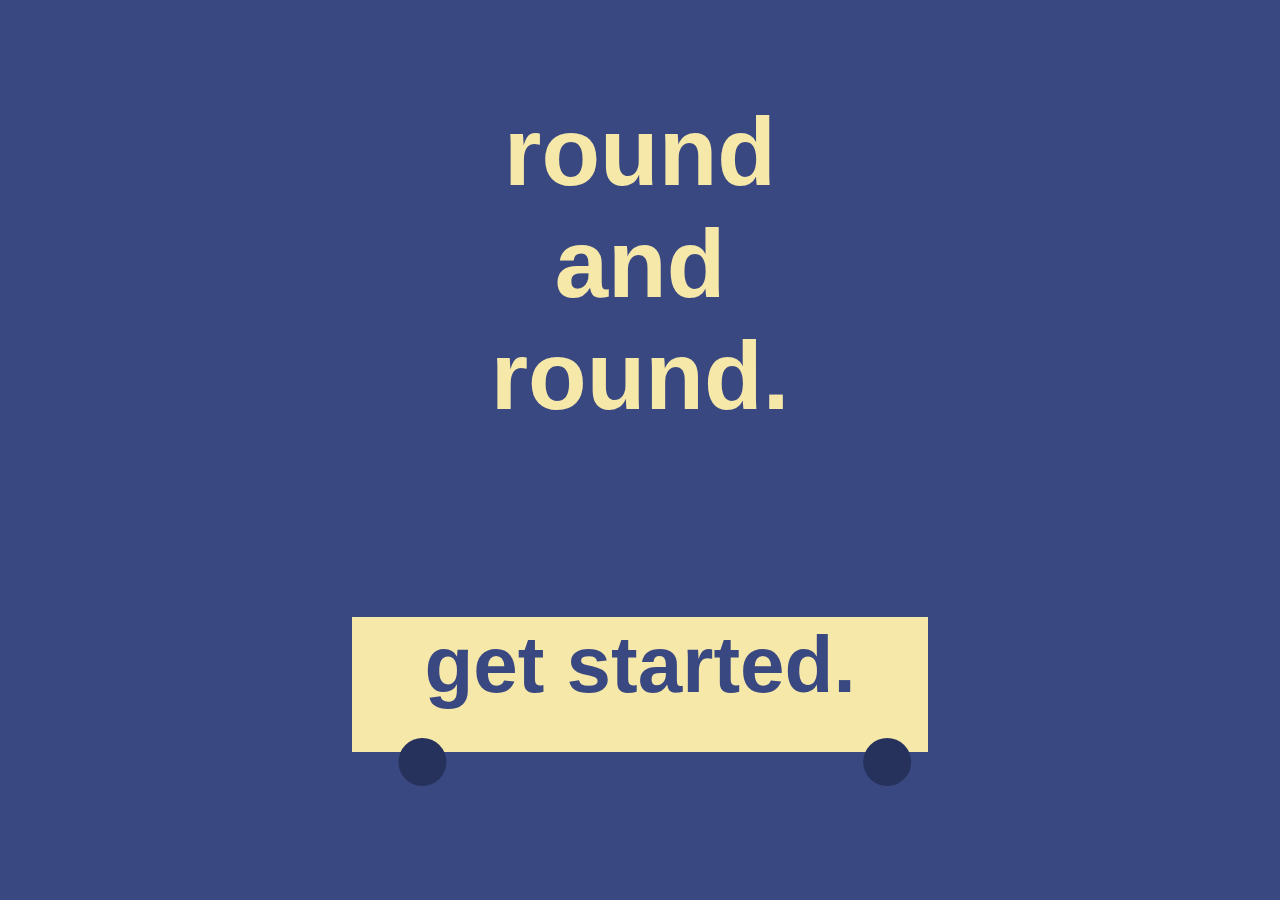
<file: index.html>
<!DOCTYPE html>
<html lang="en" dir="ltr">
  <head>
    <meta charset="utf-8">
    <link rel="stylesheet" href="styles.css">
    <title>Round & Round</title>
    <link rel = "icon" href = "icon.png" type = "image/x-icon"> 
    <link rel="preconnect" href="https://fonts.gstatic.com">
<link href="https://fonts.googleapis.com/css2?family=Montserrat:ital,wght@0,400;0,500;0,700;1,400&display=swap" rel="stylesheet">
  </head>
  <body>
    <div class="dot" id="dot1"></div>
    <div class="dot" id="dot2"></div>
    <div id="container">
      <div id="landing-title">
        <h1>round<br/>and<br/>round.</h1>
      </div>      
      <a href='map.html'>
      <div id="bus">
        <h2>get started.</h2>
      </div>
      </a>
      <div id="landing-spacer"></div>
      
    </div>
    
    
  </body>
</html>
</file>
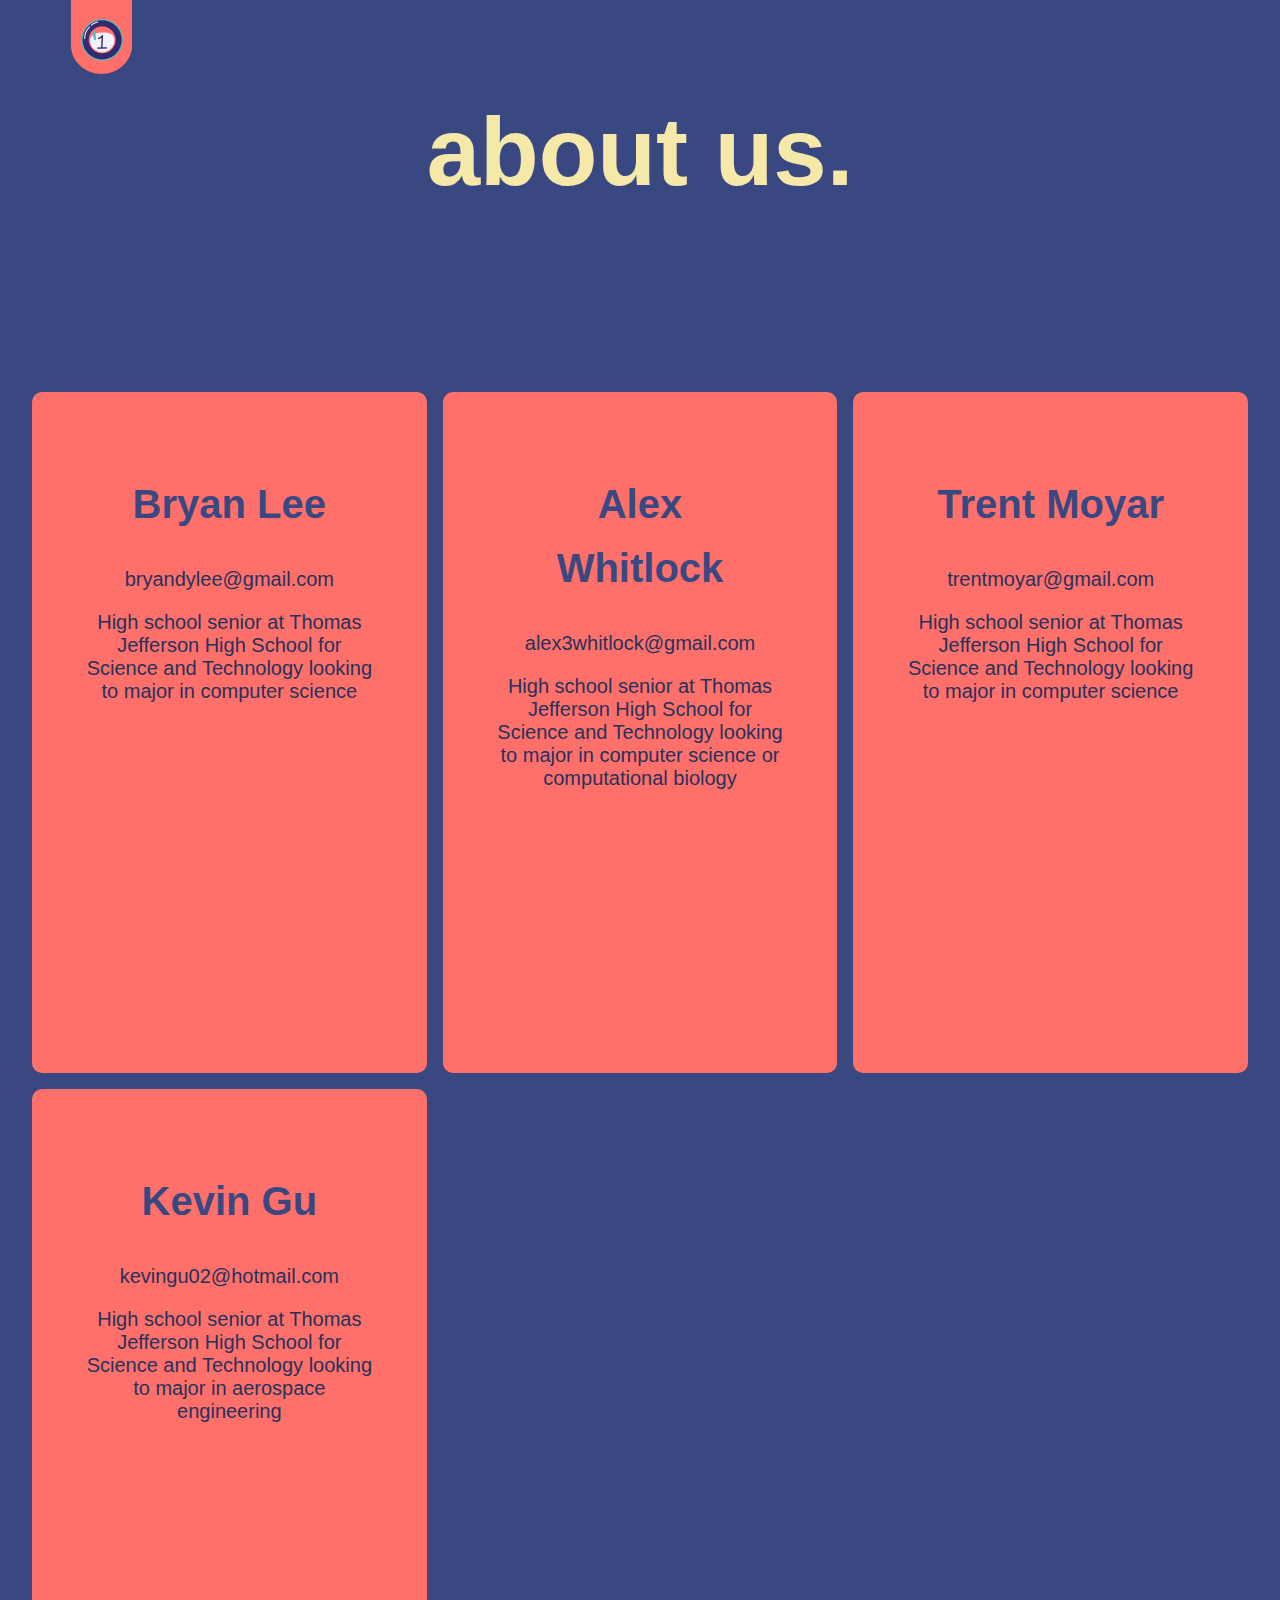
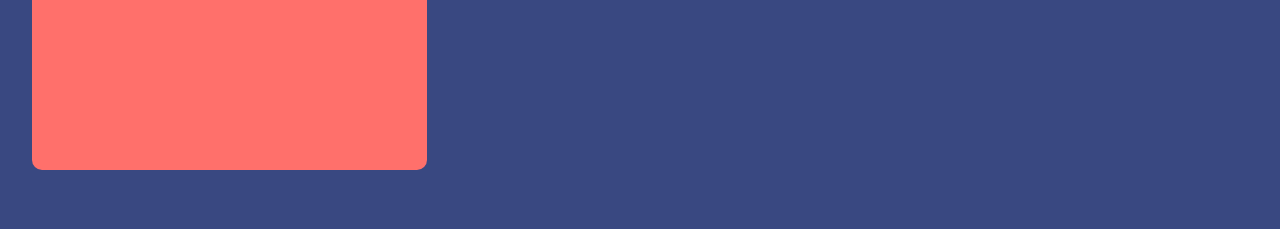
<file: about.html>
<!DOCTYPE html>
<html lang="en" dir="ltr">
  <head>
    <meta charset="utf-8">
    <link rel="stylesheet" href="styles.css">
    <title>Round & Round - About</title>
    <link rel = "icon" href = "icon.png" type = "image/x-icon"> 
    <link rel="preconnect" href="https://fonts.gstatic.com">
<link href="https://fonts.googleapis.com/css2?family=Montserrat:ital,wght@0,400;0,500;0,700;1,400&display=swap" rel="stylesheet">
  </head>
  <body>
    <div id="container">
        <input type="checkbox" id="home-link" />
    <label for="home-link" class="nav-img"><img src="home-icon.png"></label>
        <div id='web-bar'>
          <a href="index.html"><p>Home</p></a>
          <a href="map.html"><p>Map</p></a>
          <a href="about.html"><p>About</p></a>
        </div>
      <div id="about-title">
        <h1>about us.</h1>
      </div>         
      <div id="info">
        <div class="card" id="bryanLee">
            <h3>Bryan Lee</h3>
            <p class="email">bryandylee@gmail.com</p>
            <p>High school senior at Thomas Jefferson High School for Science and Technology looking to major in computer science</p>
        </div>
          <div class="card" id="alexWhitlock">
              <h3>Alex Whitlock</h3>
              <p class="email">alex3whitlock@gmail.com</p>
              <p>High school senior at Thomas Jefferson High School for Science and Technology looking to major in computer science or computational biology</p>
            </div> 
          <div class="card" id="trentMoyar">
              <h3>Trent Moyar</h3>
              <p class="email">trentmoyar@gmail.com</p>
              <p>High school senior at Thomas Jefferson High School for Science and Technology looking to major in computer science
              </p>
            </div> 
          <div class="card" id="kevinGu">
              <h3>Kevin Gu</h3>
              <p class="email">kevingu02@hotmail.com</p>
              <p>High school senior at Thomas Jefferson High School for Science and Technology looking to major in aerospace engineering</p>
            </div> 
      </div>  
      <div id="about-spacer"></div>
    </div>
    
    
  </body>
</html>
</file>
<file: styles.css>
body {
    background: #394881;
    padding: 0px;
    margin: 0px;
}
h1 {
    padding: 6rem;
    font-family: Helvetica;
    font-style: normal;
    font-weight: bold;
    font-size: 6em;
    line-height: 7rem;
    color: #F6E8A9;
    margin: 0;
}
#landing-title {
    height: 65vh;
    opacity: 1;
	/* animation-name: fadeInOpacity;
	animation-iteration-count: 0.6s;
	animation-timing-function: ease-in;
	animation-duration: 1s; */
}
/* @keyframes fadeInOpacity {
	0% {
		opacity: 0;
	}
	100% {
		opacity: 1;
	}
} */
#container {
    height: 100vh;
    text-align: center;
    position: relative;
}
#test{
    position: relative;
}
#bus {
    position: relative;
    left: -1000px;
    top: 0vh;
    margin: auto;
    background: #F6E8A9;
    width: 45%;
    height: 15vh;
    text-align: center;
    animation-delay: 05.s;
    transform: translateX(1000px);
    transition: all 1s ease-in-out;
}
#landing-spacer {
    height: 10vh;
}
h2 {
    padding: 0;
    margin: 2rem;
    font-family: Helvetica;
    font-style: normal;
    font-weight: bold;
    font-size: 5em;
    line-height: 6rem;
    color: #394881;
}
.dot {
    height: 3rem;
    width: 3rem;
    border-radius: 50%;
    display: inline-block;
    background: #26325B;
}
#dot1{
position: absolute;
left: calc(-1000px + 65%);
top: 82vh;
z-index: 3;
animation-delay: 05.s;
    transform: translateX(calc(1000px + 65%));
    transition: all 1s ease-in-out;
}
#dot2{
position: absolute;
left: calc(-1000px + 30%);
top: 82vh;
z-index: 3;
animation-delay: 05.s;
    transform: translateX(calc(1000px + 30%));
    transition: all 1s ease-in-out;
}
a {
    text-emphasis: none;
    text-decoration: none;
}
#map {
    background-color: #bbb;
    height: 100vh;
    width: 100%;
    z-index: 0;
}
#nav-bar {
    display: grid;
    grid-template-columns: repeat(auto-fit, minmax(100px, 1fr));
    grid-template-rows: 6vh;
    grid-gap: 1rem;
    height:6vh;
    padding:2vh;
    position: fixed;
    top: -10vh;
    z-index: 6;
    width: calc(100% - 4vh);
    /* display: none; */
    transition: all 300ms ease-in-out;
    background: #FF706B;
}
#web-bar {
    display: grid;
    grid-template-columns: repeat(auto-fit, minmax(100px, 1fr));
    grid-template-rows: 6vh;
    grid-gap: 1rem;
    height:6vh;
    padding:2vh;
    position: fixed;
    top: -10vh;
    z-index: 4;
    width: calc(100% - 4vh);
    /* display: none; */
    transition: all 300ms ease-in-out;
    background: #FF706B;
}
input[type="text"], textarea {
    border: none;
    border-color: transparent;
    padding: 0px 10px;
  }
h3 {
    padding: 0;
    margin: 2rem;
    font-family: Helvetica;
    font-style: normal;
    font-weight: bold;
    font-size: 2.5em;
    line-height: 4rem;
    color: #394881;
}
h4 {
    font-family: Helvetica;
    font-style: normal;
    font-weight: bold;
    font-size: 1.5em;
    color: #394881;
}
#info {
    display: grid;
    grid-template-columns: repeat(auto-fit, minmax(320px, 1fr));
    width: 95%;
    grid-gap: 1rem;
    padding: 2.5%;
}
.card {
    background: #FF706B;
    border-radius: 10px;
    width: calc(100% - 6rem);
    height: 65vh;
    padding: 3rem;
}
#about-spacer {
    height: 3vh;
}
#about-title {
    height: 40vh;
}
#menu-toggle {
    display: none;
  }
#home-link {
    display: none;
    z-index: 4;
}
.menu-icon:hover {
    cursor: pointer;
}  
button {
    background: none;
    border: 3px solid #26325B;
    font-size: 1.25em;
    color:  #26325B;
    border-radius: 30px;
}
button:hover {
    border: 3px solid #4b63b4;
    color:  #4b63b4;
    cursor: pointer;
}
.menu-icon {
    position: absolute;
    top: 0;
    right: 30px;
    font-size: 1em;
    transition: all 300ms ease-in-out;
    z-index: 2;
}
.nav-img {
    position: absolute;
    top: 0;
    left: 5%;
    font-size: 1em;
    transition: all 300ms ease-in-out;
    z-index: 4;
}
.menu-icon img {
    width: 75px;
    height: 75px;
    z-index: 2;
}
.nav-img img {
    width: 75px;
    height: 75px;
    z-index: 2;
}

#home-link:checked ~ #web-bar {
    top:0;
}
#home-link:checked + .nav-img {
    top:10vh;
}
#menu-toggle:checked ~ #nav-bar {
top: 0;
}

#menu-toggle:checked + .menu-icon {
top: 10vh;
}


input[type=text] {
    width: 100%;
    padding: 12px 20px;
    box-sizing: border-box;
    background: none;
    border-bottom: 3px solid #26325B;
    font-size: 1.25em;
    color:  #26325B;
    -webkit-transition: 0.5s;
    transition: 0.5s;
    outline: none;
  }
#output {
    border: 3px solid #26325B;
}
input[type=text]:focus {
    border-bottom: 3px solid #4b63b4;
    color:  #4b63b4;
  }
::placeholder {
    color:  #26325B;
    opacity: 70%;
}
  p {
    font-family: 'Trebuchet MS', sans-serif;
    font-size: 1.25em;
    color:  #26325B;
    text-align: center;
  }
</file>
